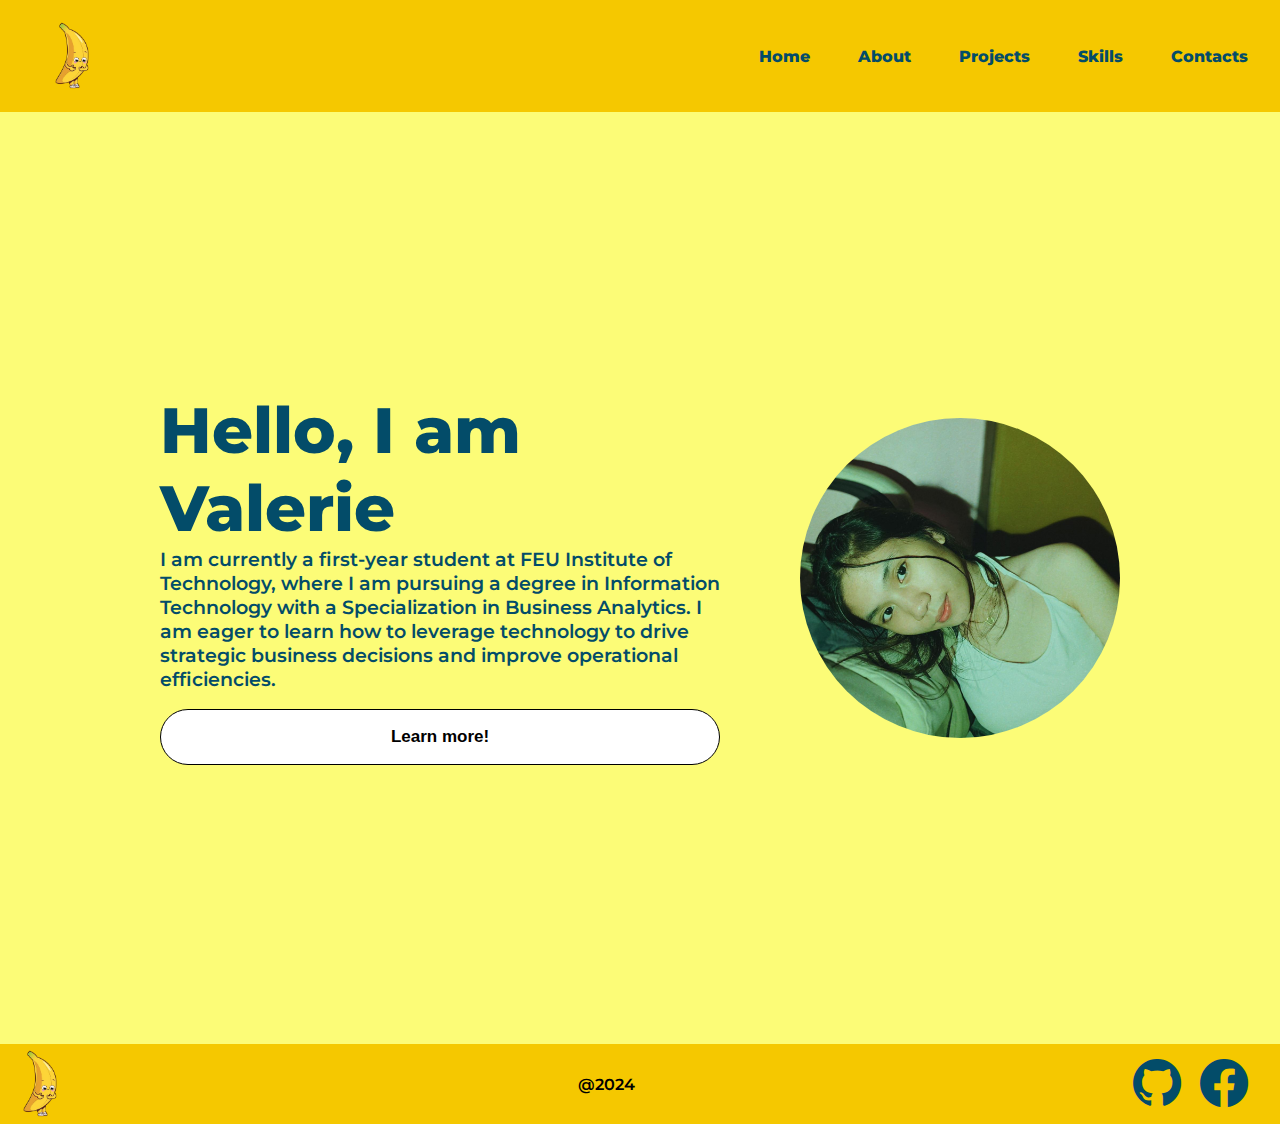
<file: index.html>
<!DOCTYPE html>
<html lang="en">
<head>
    <meta charset="UTF-8">
    <meta name="viewport" content="width=device-width, initial-scale=1.0">
    <link rel="preconnect" href="https://fonts.googleapis.com">
    <link rel="preconnect" href="https://fonts.gstatic.com" crossorigin>
    <link rel="stylesheet" href="https://cdn.jsdelivr.net/npm/bootstrap-icons@1.11.3/font/bootstrap-icons.min.css">
    <link href="https://fonts.googleapis.com/css2?family=Montserrat:ital,wght@0,100..900;1,100..900&display=swap" rel="stylesheet">
    <link rel="stylesheet" href="./assets/css/style.css">
    <title>Web Design</title>
</head>
<body>
    
<section class="navigation">
    <img src="./assets/img/logo.png">

    <div id="choices">
    <a href="./index.html"> Home </a>
    <a href="./pages/about/index.html"> About </a>
    <a href="./pages/projects/index.html"> Projects </a>
    <a href="./pages/skills/index.html"> Skills </a>
    <a href="./pages/contact/index.html"> Contacts </a>
    </div>
</section>

<section class="profile">
    <div id="about"> 
    <h1> Hello, I am Valerie </h1>
    <p> I am currently a first-year student at FEU Institute of Technology, where I am pursuing a degree in Information Technology with a Specialization in Business Analytics. I am eager to learn how to leverage technology to drive strategic business decisions and improve operational efficiencies.</p>
   <br>
    <button>
        Learn more!
    </button>
    </div>

    <img src="./assets/img/prof.jpg">
</section>

<section class="footer">

<img src="./assets/img/logo.png"> 
<p> @2024</p>

<div id="socials">

    <a href="https://github.com/valeriecmcho" class="bi bi-github"></a>
    <a href="https://www.facebook.com/valerie.camacho24" class="bi bi-facebook"></a>

</div>

</section>


</body>
</html>
</file>
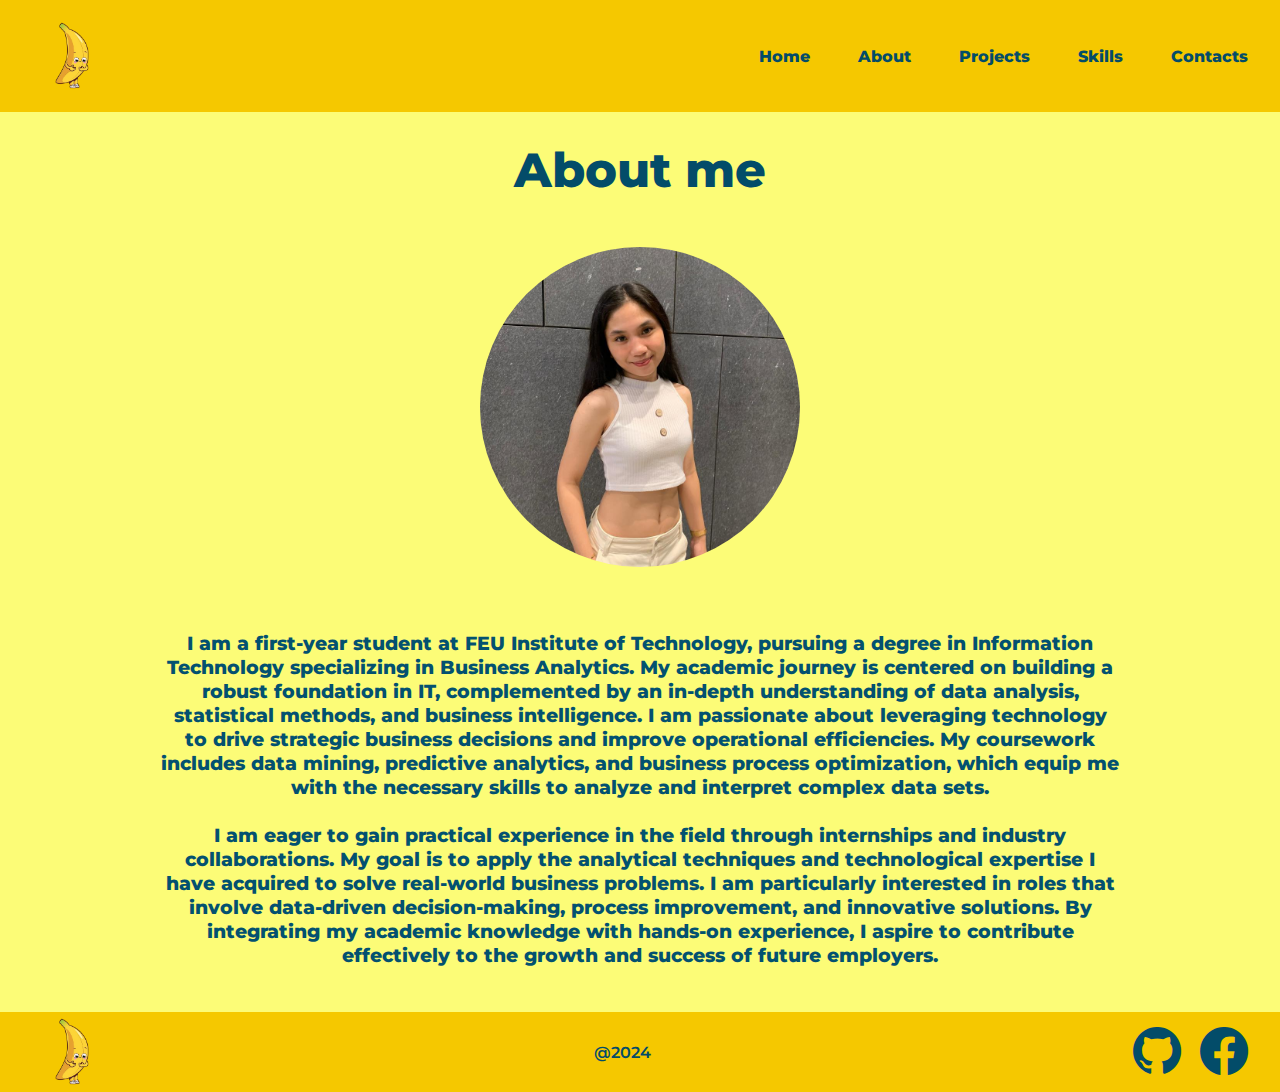
<file: pages/about/index.html>
<!DOCTYPE html>
<html lang="en">
<head>
    <meta charset="UTF-8">
    <meta name="viewport" content="width=device-width, initial-scale=1.0">
    <link rel="preconnect" href="https://fonts.googleapis.com">
    <link rel="preconnect" href="https://fonts.gstatic.com" crossorigin>
    <link rel="stylesheet" href="https://cdn.jsdelivr.net/npm/bootstrap-icons@1.11.3/font/bootstrap-icons.min.css">
    <link href="https://fonts.googleapis.com/css2?family=Montserrat:ital,wght@0,100..900;1,100..900&display=swap" rel="stylesheet">
    <link rel="stylesheet" href="./assets/css/style.css">
    <title>Web Design</title>
</head>
<body>
    
<section class="navigation">
    <img src="./assets/img/logo.png">

    <div id="choices">
    <a href="../../index.html"> Home </a>
    <a href="../about/index.html"> About </a>
    <a href="../projects/index.html"> Projects </a>
    <a href="../skills/index.html"> Skills </a>
    <a href="../contact/index.html"> Contacts </a>
    </div>
</section>

<section class="content">
    <h1> About me </h1>
    <img src="../about/assets/img/prof1.jpg">
    <p> I am a first-year student at FEU Institute of Technology, pursuing a degree in Information Technology specializing in Business Analytics. My academic journey is centered on building a robust foundation in IT, complemented by an in-depth understanding of data analysis, statistical methods, and business intelligence. I am passionate about leveraging technology to drive strategic business decisions and improve operational efficiencies. My coursework includes data mining, predictive analytics, and business process optimization, which equip me with the necessary skills to analyze and interpret complex data sets.
        <br> <br>
        
        I am eager to gain practical experience in the field through internships and industry collaborations. My goal is to apply the analytical techniques and technological expertise I have acquired to solve real-world business problems. I am particularly interested in roles that involve data-driven decision-making, process improvement, and innovative solutions. By integrating my academic knowledge with hands-on experience, I aspire to contribute effectively to the growth and success of future employers.
        </p>
</section>

<section class="footer">

<img src="./assets/img/logo.png"> 
<p> @2024</p>

<div id="socials">

    <a href="https://github.com/valeriecmcho" class="bi bi-github"></a>
    <a href="https://www.facebook.com/valerie.camacho24" class="bi bi-facebook"></a>

</div>

</section>


</body>
</html>
</file>
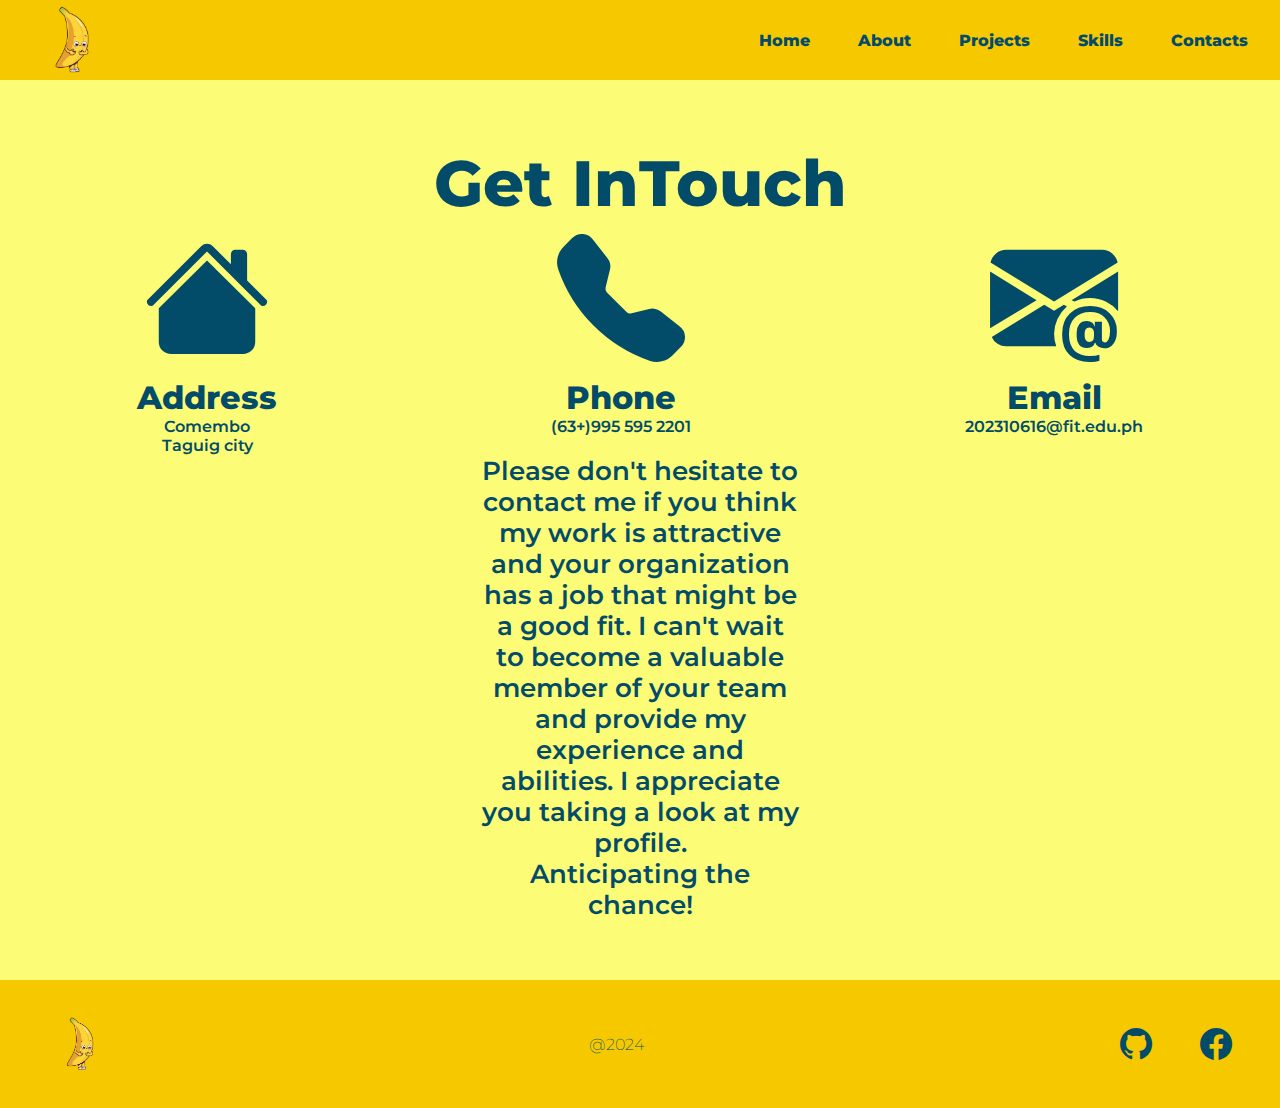
<file: pages/contact/index.html>
<!DOCTYPE html>
<html lang="en">
<head>
    <meta charset="UTF-8">
    <meta name="viewport" content="width=device-width, initial-scale=1.0">
    <title>Profile Page</title>
    <link rel="preconnect" href="https://fonts.googleapis.com">
    <link rel="preconnect" href="https://fonts.gstatic.com" crossorigin>
    <link href="https://fonts.googleapis.com/css2?family=Montserrat:ital,wght@0,100..900;1,100..900&display=swap" rel="stylesheet">
    <link rel="stylesheet" href="./assets/css/style.css">
    <link rel="stylesheet" href="https://cdn.jsdelivr.net/npm/bootstrap-icons@1.11.3/font/bootstrap-icons.min.css">
</head>
<body>
    <section class="navigation"> 
        <div id="logo">
            <img src="./assets/img/logo.png" alt="Logo">
        </div>
        <div id="choice">
            <a href="../../index.html">Home</a>
            <a href="../about/index.html">About</a>
            <a href="../projects/index.html">Projects</a>
            <a href="../skills/index.html">Skills</a>
            <a href="../contact/index.html">Contacts</a>
        </div>
    </section>

    <section class="content">  
        <header> Get In <span> Touch</span> </header>

        <section class="first"> 
            <div id="p1"> 
                <i class="bi bi-house-fill"></i>
                <h1> Address </h1>
                <p> Comembo <br> Taguig city</p>
            </div>

            <div id="p1"> 
                <i class="bi bi-telephone-fill"></i>
                <h1> Phone </h1>
                <p> (63+)995 595 2201</p>
            </div>

            <div id="p1"> 
                <i class="bi bi-envelope-at-fill"></i>
                <h1> Email </h1>
                <p> 202310616@fit.edu.ph</p>
            </div>
        </section>

        <section class="information">
            <p>Please don't hesitate to contact me if you think my work is attractive and your organization has a job that might be a good fit. I can't wait to become a valuable member of your team and provide my experience and abilities. I appreciate you taking a look at my profile. <br> <span>Anticipating the chance!</span></p>
        </section>
    </section>  

    <section class="footer">
        <img src="./assets/img/logo.png">
        <p> @2024 </p>
        <div id="icons">
            <a href="https://github.com/valeriecmcho" class="bi bi-github"></a>
            <a href="https://www.facebook.com/valerie.camacho24" class="bi bi-facebook"></a>
        </div>
    </section>
</body>
</html>
</file>
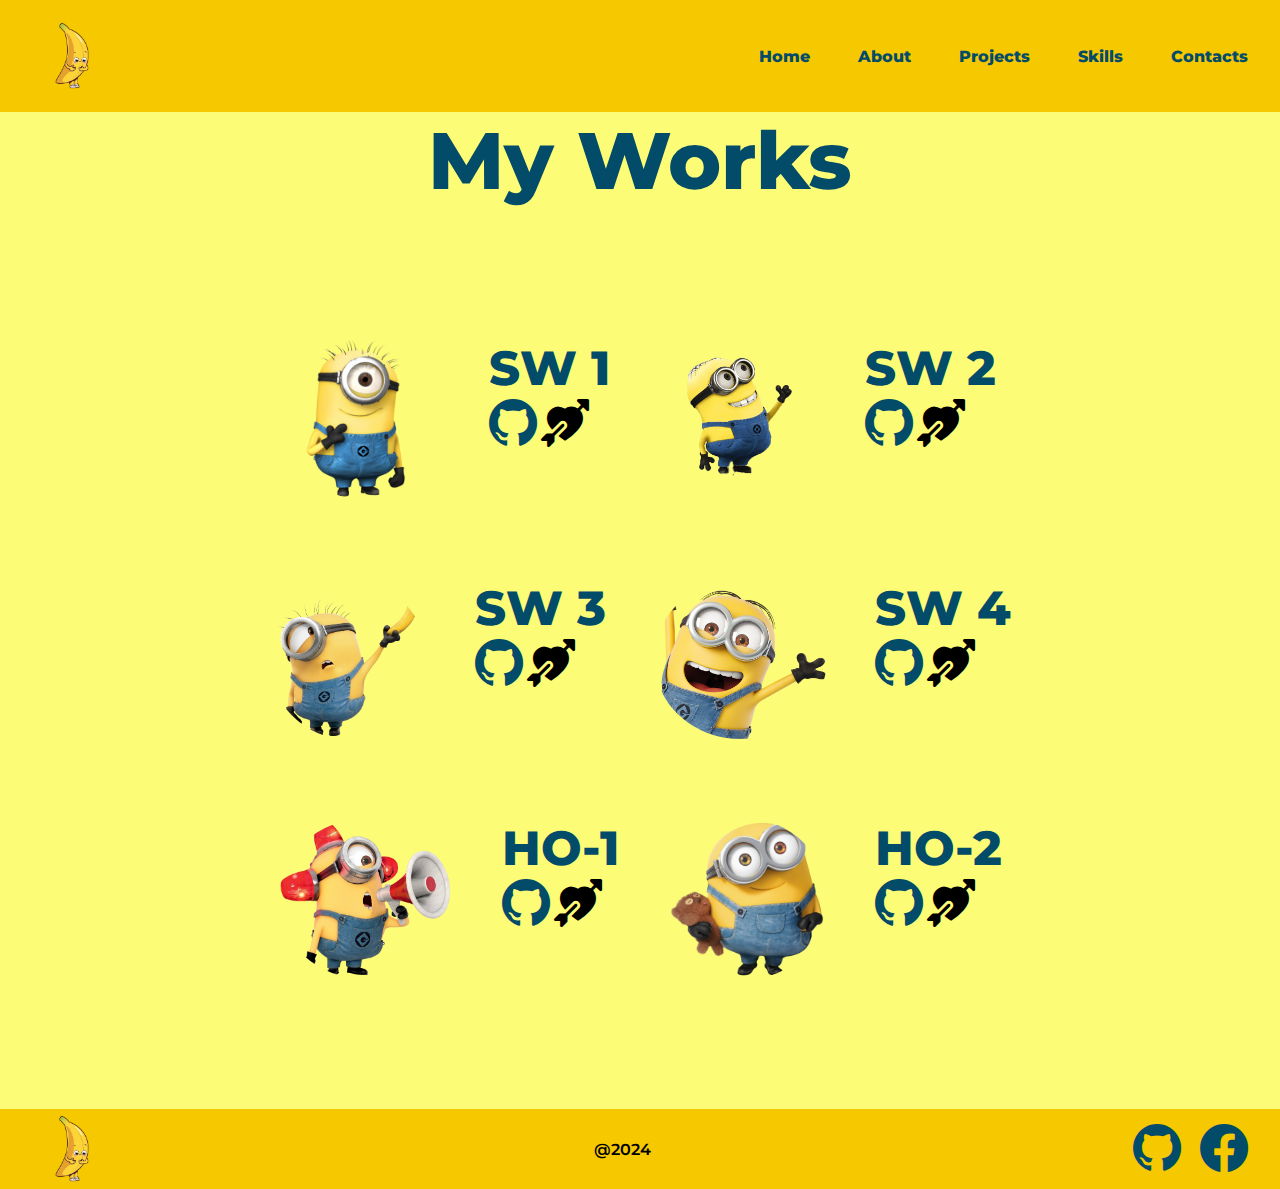
<file: pages/projects/index.html>
<!DOCTYPE html>
<html lang="en">
<head>
    <meta charset="UTF-8">
    <meta name="viewport" content="width=device-width, initial-scale=1.0">
    <link rel="preconnect" href="https://fonts.googleapis.com">
    <link rel="preconnect" href="https://fonts.gstatic.com" crossorigin>
    <link rel="stylesheet" href="https://cdn.jsdelivr.net/npm/bootstrap-icons@1.11.3/font/bootstrap-icons.min.css">
    <link href="https://fonts.googleapis.com/css2?family=Montserrat:ital,wght@0,100..900;1,100..900&display=swap" rel="stylesheet">
    <link rel="stylesheet" href="./assets/css/style.css">
    <title>Web Design</title>
</head>
<body>
    
    <section class="navigation">
        <img src="./assets/img/logo.png">
    
        <div id="choices">
        <a href="../../index.html"> Home </a>
        <a href="../about/index.html"> About </a>
        <a href="../projects/index.html"> Projects </a>
        <a href="../skills/index.html"> Skills </a>
        <a href="../contact/index.html"> Contacts </a>
        </div>
    </section>

<header> My Works </header>


<section class="content">

    <div id="p1">
        <img src="../projects/assets/img/minion1.png"> 
        <div id="p1.1">
        <h1>  SW 1 </h1>
        <a href="https://github.com/valeriecmcho/WD-Seatwork-2.git" class="bi bi-github"></a>
        <a href="https://valeriecmcho.github.io/WD-Seatwork-2/" class="bi bi-arrow-through-heart-fill"></a>
        </div>
        <img src="../projects/assets/img/minion2.png"> 
        <div>
        <h1>  SW 2 </h1>
        <a href="https://github.com/valeriecmcho/WD-Seatwork-2.git" class="bi bi-github"></a>
        <a href="https://valeriecmcho.github.io/WD-Seatwork-2/" class="bi bi-arrow-through-heart-fill"></a>
        </div>
        </div>

        <div id="p1">
            <img src="../projects/assets/img/minion3.png"> 
            <div>
            <h1>  SW 3 </h1>
            <a href="https://github.com/valeriecmcho/WD-Seatwork-3-main.git"class="bi bi-github"></a>
            <a href="https://valeriecmcho.github.io/WD-Seatwork-3-main/"class="bi bi-arrow-through-heart-fill"></a>
            </div>
            <img src="../projects/assets/img/minion4.png"> 
            <div>
            <h1>  SW 4 </h1>
            <a href="https://github.com/valeriecmcho/WD-Seatwork-4-main.git" class="bi bi-github"></a>
            <a href="https://valeriecmcho.github.io/WD-Seatwork-4-main/" class="bi bi-arrow-through-heart-fill"></a>
            </div>
            </div>

            <div id="p1">
                <img src="../projects/assets/img/minion5.png"> 
                <div>
                <h1>  HO-1 </h1>
                <a href="https://github.com/valeriecmcho/WD-MIDTERM.git" class="bi bi-github"></a>
                <a href="https://valeriecmcho.github.io/WD-MIDTERM/" class="bi bi-arrow-through-heart-fill"></a>
                </div>
                <img src="../projects/assets/img/minion6.png"> 
                <div>
                <h1>  HO-2 </h1>
                <a href="https://github.com/valeriecmcho/WD-Hands-On-2-main.git" class="bi bi-github"></a>
                <a href="https://valeriecmcho.github.io/WD-Hands-On-2-main/" class="bi bi-arrow-through-heart-fill"></a>
                </div>


</section>

<section class="footer">

<img src="./assets/img/logo.png"> 
<p> @2024</p>

<div id="socials">

    <a href="https://github.com/valeriecmcho" class="bi bi-github"></a>
    <a href="https://www.facebook.com/valerie.camacho24" class="bi bi-facebook"></a>

</div>

</section>


</body>
</html>
</file>
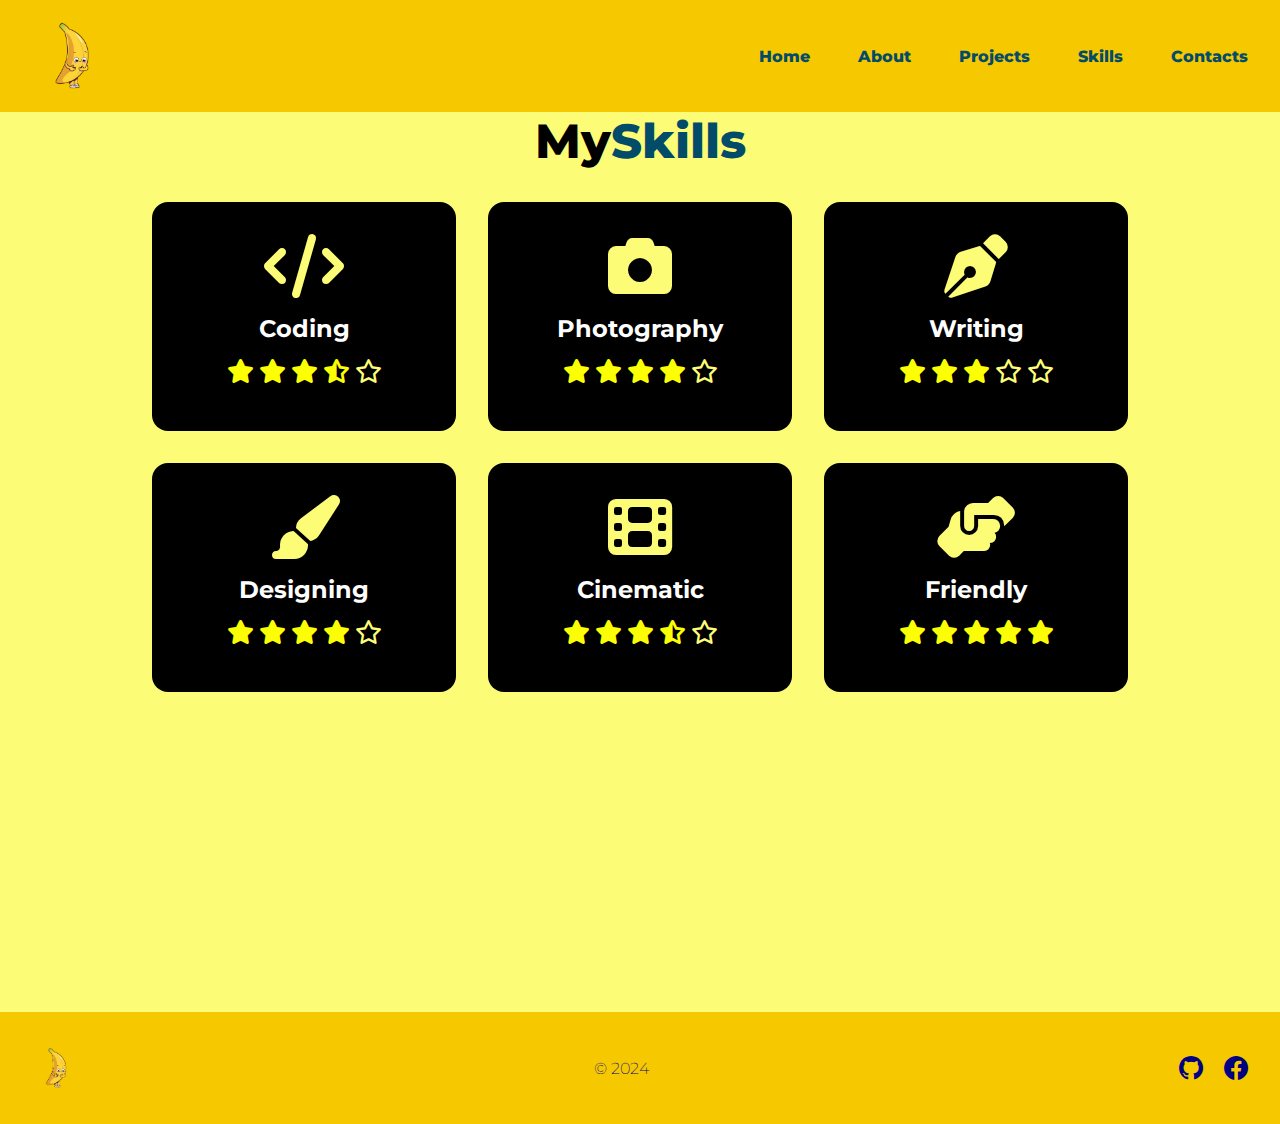
<file: pages/skills/index.html>
<!DOCTYPE html>
<html lang="en">
<head>
    <meta charset="UTF-8">
    <meta name="viewport" content="width=device-width, initial-scale=1.0">
    <title>Profile Page</title>
    <link rel="preconnect" href="https://fonts.googleapis.com">
    <link rel="preconnect" href="https://fonts.gstatic.com" crossorigin>
    <link rel="stylesheet" href="https://cdn.jsdelivr.net/npm/bootstrap-icons@1.11.3/font/bootstrap-icons.min.css">
    <link href="https://fonts.googleapis.com/css2?family=Montserrat:ital,wght@0,100..900;1,100..900&display=swap" rel="stylesheet">
    <link rel="stylesheet" href="https://cdnjs.cloudflare.com/ajax/libs/font-awesome/6.1.1/css/all.min.css">
    <link rel="stylesheet" href="./assets/css/style.css">
</head>
<body>
    <section class="navigation">
        <img src="./assets/img/logo.png">
    
        <div id="choices">
        <a href="../../index.html"> Home </a>
        <a href="../about/index.html"> About </a>
        <a href="../projects/index.html"> Projects </a>
        <a href="../skills/index.html"> Skills </a>
        <a href="../contact/index.html"> Contacts </a>
        </div>
    </section>

    <main class="main-content">
        <section class="skills">
            <h1 class="title">My <span>Skills</span></h1>
            <div class="skill-set">
                <div class="skill">
                    <i class="fa-solid fa-code"></i>
                    <h2>Coding</h2>
                    <div class="rating">
                        <i class="fa-solid fa-star"></i>
                        <i class="fa-solid fa-star"></i>
                        <i class="fa-solid fa-star"></i>
                        <i class="fa-solid fa-star-half-stroke"></i>
                        <i class="fa-regular fa-star"></i>
                    </div>
                </div>
                <div class="skill">
                    <i class="fa-solid fa-camera"></i>
                    <h2>Photography</h2>
                    <div class="rating">
                        <i class="fa-solid fa-star"></i>
                        <i class="fa-solid fa-star"></i>
                        <i class="fa-solid fa-star"></i>
                        <i class="fa-solid fa-star"></i>
                        <i class="fa-regular fa-star"></i>
                    </div>
                </div>
                <div class="skill">
                    <i class="fa-solid fa-pen-nib"></i>
                    <h2>Writing</h2>
                    <div class="rating">
                        <i class="fa-solid fa-star"></i>
                        <i class="fa-solid fa-star"></i>
                        <i class="fa-solid fa-star"></i>
                        <i class="fa-regular fa-star"></i>
                        <i class="fa-regular fa-star"></i>
                    </div>
                </div>
                <div class="skill">
                    <i class="fa-solid fa-paint-brush"></i>
                    <h2>Designing</h2>
                    <div class="rating">
                        <i class="fa-solid fa-star"></i>
                        <i class="fa-solid fa-star"></i>
                        <i class="fa-solid fa-star"></i>
                        <i class="fa-solid fa-star"></i>
                        <i class="fa-regular fa-star"></i>
                    </div>
                </div>
                <div class="skill">
                    <i class="fa-solid fa-film"></i>
                    <h2>Cinematic</h2>
                    <div class="rating">
                        <i class="fa-solid fa-star"></i>
                        <i class="fa-solid fa-star"></i>
                        <i class="fa-solid fa-star"></i>
                        <i class="fa-solid fa-star-half-stroke"></i>
                        <i class="fa-regular fa-star"></i>
                    </div>
                </div>
                <div class="skill">
                    <i class="fa-solid fa-handshake-angle"></i>
                    <h2>Friendly</h2>
                    <div class="rating">
                        <i class="fa-solid fa-star"></i>
                        <i class="fa-solid fa-star"></i>
                        <i class="fa-solid fa-star"></i>
                        <i class="fa-solid fa-star"></i>
                        <i class="fa-solid fa-star"></i>
                    </div>
                </div>
            </div>
        </section>
    </main>

    <footer class="footer">
        <div class="container">
            <img src="./assets/img/logo.png" alt="Logo">
            <p>&copy; 2024</p>
            <div class="social-icons">
                <a href="https://github.com/valeriecmcho" class="bi bi-github"></a>
                <a href="https://www.facebook.com/valerie.camacho24" class="bi bi-facebook"></a>
            </div>
        </div>
    </footer>
</body>
</html>
</file>
<file: assets/css/style.css>
*{
    margin: 0%;
    padding: 0%;
 
}

body{
    height: 100%;
    background-color: rgb(252, 252, 119);
}

.navigation{
    background-color: #f5c800;
    display: flex;
    justify-content: space-between;
    flex-direction: row;
    padding: 1rem 2rem 1rem 2rem;

}

#choices{
    display: flex;
    flex-direction: row;
    gap: 3rem;
    align-items: center;
    
}



.navigation img{
    height: 5rem;
}

#choices a{
    text-decoration: none;
    color: rgb(3, 76, 105);
    font-family: "Montserrat", sans-serif;
    font-optical-sizing: auto;
    font-weight: 800;
    font-style: normal;
    transition: transform .2s;
}

#choices a:hover{
    color: rgb(5, 133, 183);
    transform: scale(1.5);
}

.profile {
    padding:1rem 10rem 1rem 10rem;
    display: flex;
    flex-direction: row;
    gap:5rem;
    height: 100dvh;
    align-items: center;
}

.profile img{
    height: 20rem;
    border-radius: 50%;
 
}

#about{
justify-content: center;
display: flex;
flex-direction: column;
}

#about h1{
    color: rgb(3, 76, 105);
    font-family: "Montserrat", sans-serif;
    font-optical-sizing: auto;
    font-weight: 800;
    font-style: normal;
    font-size: 4rem;
}

#about p{
    color: rgb(3, 76, 105);
    font-family: "Montserrat", sans-serif;
    font-optical-sizing: auto;
    font-weight: 600;
    font-style: normal;
    font-size: 1.2rem;
}

.profile button {
    background-color: white;
    color: black;
    border-radius: 10em;
    font-size: 17px;
    font-weight: 600;
    padding: 1em 2em;
    cursor: pointer;
    transition: all 0.3s ease-in-out;
    border: 1px solid black;
    box-shadow: 0 0 0 0 black;
  }
  
.profile button:hover  {
    transform: translateY(-4px) translateX(-2px);
    box-shadow: 2px 5px 0 0 black;
  }
  
.profile button:active {
    transform: translateY(2px) translateX(1px);
    box-shadow: 0 0 0 0 black;
  }

.footer{
    display: flex;
    flex-direction: row;
    justify-content: space-between;
    align-items: center;
    background-color: #f5c800;
}

.footer p{
    display: flex;
    font-family: "Montserrat", sans-serif;
    font-optical-sizing: auto;
    font-weight: 600;
    font-style: normal;
    align-self: center;
}

.footer img{
    height: 5rem;
}

.bi-github{
    font-size: 3rem;
    color: rgb(3, 76, 105);
    transition: transform .2s;
}
.bi-facebook{
    font-size: 3rem;
    color: rgb(3, 76, 105);
    transition: transform .2s;
}
.bi-instagram{
    font-size: 3rem;
    color: rgb(3, 76, 105);
    transition: transform .2s;
}


.bi-instagram:hover{
    color: rgb(5, 133, 183);
    transform: scale(1.5);
}

.bi-facebook:hover{
    color: rgb(5, 133, 183);
    transform: scale(1.5);
}

.bi-github:hover{
    color: rgb(5, 133, 183);
    transform: scale(1.5);
}

#socials{
    margin-right: 2rem ;
    display: flex;
    gap:1.2rem;
}
</file>
<file: pages/about/assets/css/style.css>
*{
    margin: 0%;
    padding: 0%;

}

body{
    height: 100%;
    background-color: rgb(252, 252, 119);
}

.navigation{
    background-color: #f5c800;
    display: flex;
    justify-content: space-between;
    flex-direction: row;
    padding: 1rem 2rem 1rem 2rem;


}

#choices{
    display: flex;
    flex-direction: row;
    gap: 3rem;
    align-items: center;

}



.navigation img{
    height: 5rem;
}

#choices a{
    text-decoration: none;
    color: rgb(3, 76, 105);
    font-family: "Montserrat", sans-serif;
    font-optical-sizing: auto;
    font-weight: 800;
    font-style: normal;
    transition: transform .2s;
}

#choices a:hover{
    color: rgb(5, 133, 183);
    transform: scale(1.5);
}




.content{
    display: flex;
    justify-content: center;
    flex-direction: column;
    align-items: center;
    gap: 3rem;
    height: 100dvh;
}

.content img{

    height:20rem;
    border-radius: 50%;
}

.content h1{
    display: flex;
    font-family: "Montserrat", sans-serif;
    font-optical-sizing: auto;
    font-weight: 800;
    font-style: normal;
    font-size: 3rem;
    color:  rgb(3, 76, 105);
}

.content p{
    margin: 1rem 10rem 1rem 10rem;
    display: flex;
    font-family: "Montserrat", sans-serif;
    font-optical-sizing: auto;
    font-weight: 800;
    font-style: normal;
    font-size: 1.2rem;
    text-align: center;
    color:  rgb(3, 81, 112);
}

.footer{
    display: flex;
    flex-direction: row;
    justify-content: space-between;
    align-items: center;
    background-color: #f5c800;
}

.footer p{
    padding: 1rem 2rem 1rem 2rem;
    display: flex;
    font-family: "Montserrat", sans-serif;
    font-optical-sizing: auto;
    font-weight: 600;
    font-style: normal;
    align-self: center;
    color: rgb(3, 76, 105);
}

.footer img{
    padding-left: 2rem;
    height: 5rem;
}

.bi-github{
    font-size: 3rem;
    color: rgb(3, 76, 105);
    transition: transform .2s;
}
.bi-facebook{
    font-size: 3rem;
    color: rgb(3, 76, 105);
    transition: transform .2s;
}
.bi-instagram{
    font-size: 3rem;
    color: rgb(3, 76, 105);
    transition: transform .2s;
}


.bi-instagram:hover{
    color: rgb(5, 133, 183);
    transform: scale(1.5);
}

.bi-facebook:hover{
    color: rgb(5, 133, 183);
    transform: scale(1.5);
}

.bi-github:hover{
    color: rgb(5, 133, 183);
    transform: scale(1.5);
}

#socials{
    margin-right: 2rem ;
    display: flex;
    gap:1.2rem;
}
</file>
<file: pages/contact/assets/css/style.css>
* {
    margin: 0;
    padding: 0;
    box-sizing: border-box;
}

body {
    background-color: rgb(252, 252, 119);
    font-family: 'Montserrat', sans-serif;
    color: rgb(3, 76, 105);
}

.navigation {
    background-color: #f5c800;
    padding: 0 2rem;
    display: flex;
    justify-content: space-between;
    align-items: center;
}

.navigation img {
    height: 5rem;
}

#logo {
    display: flex;
    align-items: center;
}

#choice {
    display: flex;
    justify-content: center;
    align-items: center;
    gap: 3rem;
}


#choice a{
    text-decoration: none;
    color: rgb(3, 76, 105);
    font-family: "Montserrat", sans-serif;
    font-optical-sizing: auto;
    font-weight: 800;
    font-style: normal;
    transition: transform .2s;
}

.navigation a {
    color: rgb(3, 76, 105);
    font-weight: 600;
    text-decoration: none;
    transition: transform 0.2s;
}

.navigation a:hover {
    transform: scale(1.5);
    color: rgb(7, 122, 168);
}

#cred {
    transform: scale(1.5);
    color: rgb(7, 122, 168);
}

.bi-house-fill,
.bi-telephone-fill,
.bi-envelope-at-fill {
    font-size: 8rem;
    color: rgb(3, 76, 105);
}

header {
    color: rgb(3, 76, 105);
    font-family: "Montserrat", sans-serif;
    font-optical-sizing: auto;
    font-weight: 800;
    font-style: normal;
    display: flex;
    justify-content: center;
    font-size: 4rem;
}

span {
    color: rgb(3, 76, 105);
}

#p1 {
    display: flex;
    align-items: center;
    flex-direction: column;
}

#p1 h1 {
    color: rgb(3, 76, 105);
    font-family: "Montserrat", sans-serif;
    font-optical-sizing: auto;
    font-weight: 800;
    font-style: normal;;

}

#p1 p {
    text-align: center;
    font-weight: 600;
}

.first {
    display: flex;
    justify-content: space-around;
}

.information {
    text-align: center;
    margin: 0 30rem;
    font-weight: 600;
    font-size: 1.6rem;
}

.footer {
    padding: 2rem 3rem;
    background-color: #f5c800;
    display: flex;
    justify-content: space-between;
    align-items: center;
}

.footer p {
    font-weight: 200;
    margin: -1rem;
}

.footer img {
    height: 4rem;
}

.bi-facebook,
.bi-instagram,
.bi-github {
    font-size: 2rem;
    color: rgb(3, 76, 105);
    transition: transform 0.2s;
}

#icons {
    display: flex;
    gap: 3rem;
}

.bi-facebook:hover,
.bi-instagram:hover,
.bi-github:hover {
    transform: scale(1.5);
    color: rgb(7, 122, 168);
}

.content {
    display: flex;
    flex-direction: column;
    justify-content: space-around;
    height: 100vh;
    padding: 4rem 0;
}
</file>
<file: pages/projects/assets/css/style.css>
*{
    margin: 0%;
    padding: 0%;
   
 
}

body{
    height: 100%;
    background-color: rgb(252, 252, 119);
}

.navigation{
    background-color: #f5c800;
    display: flex;
    justify-content: space-between;
    flex-direction: row;
    padding: 1rem 2rem 1rem 2rem;


}

#choices{
    display: flex;
    flex-direction: row;
    gap: 3rem;
    align-items: center;
    
}



.navigation img{
    height: 5rem;
}

#choices a{
    text-decoration: none;
    color: rgb(3, 76, 105);
    font-family: "Montserrat", sans-serif;
    font-optical-sizing: auto;
    font-weight: 800;
    font-style: normal;
    transition: transform .2s;
}

#choices a:hover{
    color: rgb(5, 133, 183);
    transform: scale(1.5);
}


.content{
    display: flex;
    justify-content: center;
    flex-direction: column;
    align-items: center;
    gap: 3rem;
    height: 100dvh;
}

.content img{

    height:10rem;
    border-radius: 50%;
}

.content h1{
    display: flex;
    font-family: "Montserrat", sans-serif;
    font-optical-sizing: auto;
    font-weight: 800;
    font-style: normal;
    font-size: 3rem;
    color: rgb(3, 76, 105);
}

.content p{
    display: flex;
    font-family: "Montserrat", sans-serif;
    font-optical-sizing: auto;
    font-weight: 600;
    font-style: normal;
    font-size: 1.2rem;
    text-align: left;
}

.footer{
    display: flex;
    flex-direction: row;
    justify-content: space-between;
    align-items: center;
    background-color: #f5c800;
}

.footer p{
    padding: 1rem 2rem 1rem 2rem;
    display: flex;
    font-family: "Montserrat", sans-serif;
    font-optical-sizing: auto;
    font-weight: 600;
    font-style: normal;
    align-self: center;
}

.footer img{
    padding-left: 2rem;
    height: 5rem;
}

.bi-github{
    font-size: 3rem;
    color: rgb(3, 76, 105);
    transition: transform .2s;
}
.bi-facebook{
    font-size: 3rem;
    color: rgb(3, 76, 105);
    transition: transform .2s;
}
.bi-instagram{
    font-size: 3rem;
    color: rgb(3, 76, 105);
    transition: transform .2s;
}


.bi-instagram:hover{
    color: rgb(5, 133, 183);
    transform: scale(1.5);
}

.bi-facebook:hover{
    color: rgb(5, 133, 183);
    transform: scale(1.5);
}

.bi-github:hover{
    color: rgb(5, 133, 183);
    transform: scale(1.5);
}

#socials{
    margin-right: 2rem ;
    display: flex;
    gap:1.2rem;
}

#p1.1{
    margin-right:3rem;
}

#p1{
    display:flex;
    flex-direction: row;
    justify-content: center;
    margin: 1rem 10rem 1rem 10rem;
    gap:3rem;
   

}

.bi-arrow-through-heart-fill{
    font-size:3rem;
    color: rgb(0, 0, 0);
}

.bi-arrow-through-heart-fill:hover{
    
    color:rgb(201, 199, 199)
}


#p1 img{
    align-self: center;
}

header{
    display: flex;
    justify-content: center;
    font-size: 5rem;
    font-family: "Montserrat", sans-serif;
    font-optical-sizing: auto;
    font-weight: 800;
    font-style: normal;
    color: rgb(3, 76, 105);
}
</file>
<file: pages/skills/assets/css/style.css>
* {
    margin: 0;
    padding: 0;
}

body {
    height: 100%;
    background-color: rgb(252, 252, 119);
    font-family: "Montserrat", sans-serif;
    font-weight: 800;
    font-style: normal;
}

.navigation {
    background-color: #f5c800;
    display: flex;
    justify-content: space-between;
    flex-direction: row;
    padding: 1rem 2rem;
}

#choices {
    display: flex;
    flex-direction: row;
    gap: 3rem;
    align-items: center;
}

.navigation img {
    height: 5rem;
}

#choices a {
    text-decoration: none;
    color: rgb(3, 76, 105);
    font-family: "Montserrat", sans-serif;
    font-weight: 800;
    font-style: normal;
    transition: transform .2s;
}

#choices a:hover {
    color: rgb(5, 133, 183);
    transform: scale(1.5);
}

.skills{
    display: flex;
    flex-direction: column;
    height: 100dvh;
    align-items: center;
}

.skills .title {
    display: flex;
    align-self: center;
    font-size: 3rem;
    color: rgb(0, 0, 0);
    font-family: "Montserrat", sans-serif;
    font-weight: 800;
    font-style: normal;
    margin-bottom: 2rem;
}

.skills .title span {
    color: rgb(3, 76, 105);
}

.skill-set {
    display: flex;
    flex-wrap: wrap;
    justify-content: center;
    gap: 2rem;
}

.skill {
    background: rgb(0, 0, 0);
    padding: 2rem;
    border-radius: 1rem;
    text-align: center;
    width: 15rem;
    transition: transform 0.3s;
}

.skill:hover {
    transform: scale(1.05);
}

.skill i {
    font-size: 4rem;
    margin-bottom: 1rem;
    color: rgb(252, 252, 119);
}

.skill h2 {
    font-size: 1.5rem;
    margin-bottom: 1rem;
    color: white;
}

.rating i {
    color: rgb(251, 255, 0);
    font-size: 1.5rem;
}

.rating .fa-regular {
    color: rgb(252, 252, 119);
}

.footer {
    background-color: #f5c800;
    padding: 2rem;
    display: flex;
    justify-content: space-between;
    align-items: center;
}

.footer .container {
    display: flex;
    justify-content: space-between;
    align-items: center;
    width: 100%;
}

.footer img {
    height: 3rem;
}

.footer p {
    margin: 0;
    font-weight: 200;
    color: navy;
}

.footer .social-icons a {
    color: navy;
    margin-left: 1rem;
    font-size: 1.5rem;
    transition: color 0.3s, transform 0.3s;
}

.footer .social-icons a:hover {
    color: yellow;
    transform: scale(1.2);
}
</file>
